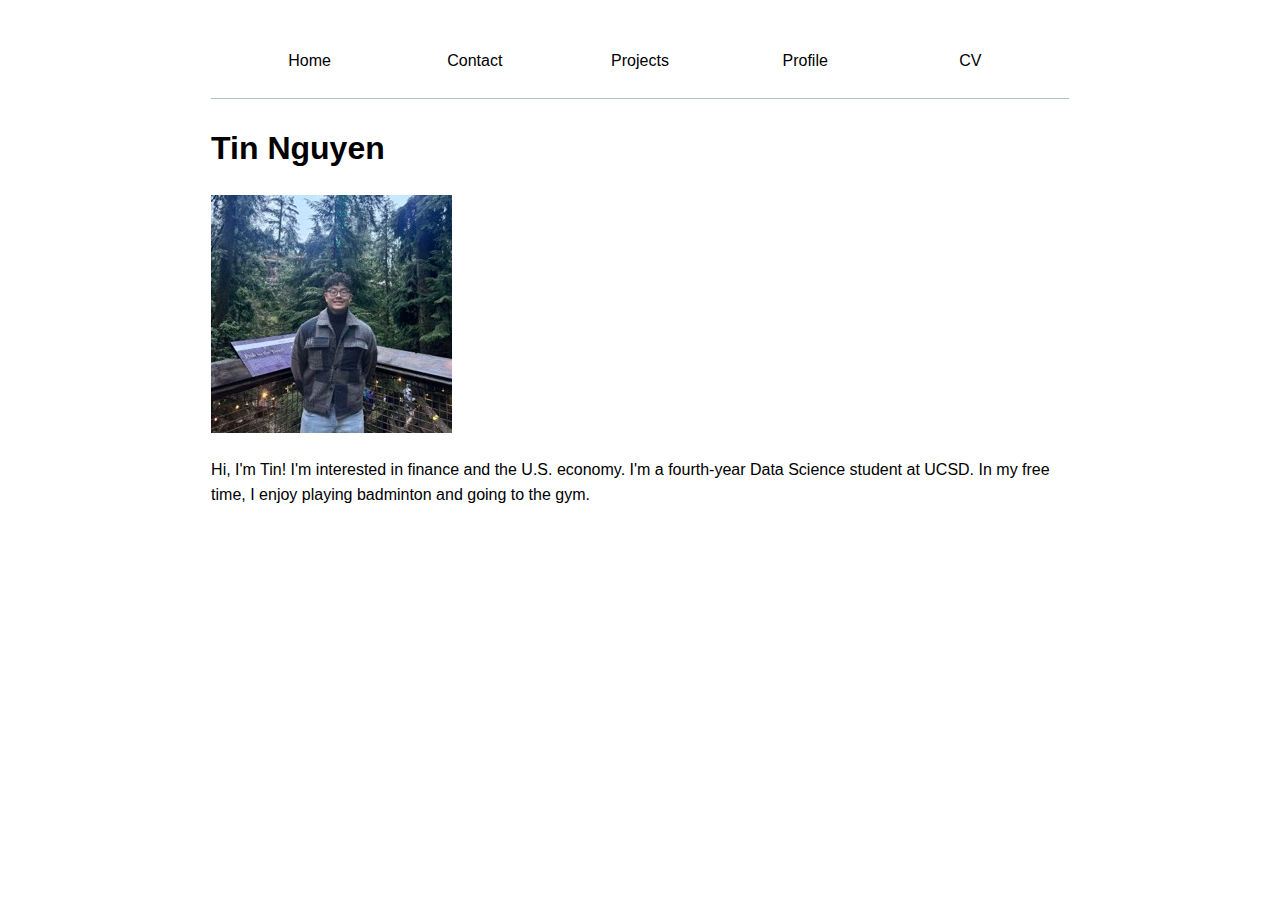
<file: index.html>
<!DOCTYPE html>
<html lang="en">
<head>
    <meta charset="UTF-8">
    <meta name="viewport" content="width=device-width, initial-scale=1.0">
    <title>Tin Nguyen</title>
    <link rel="stylesheet" href="style.css">
</head>
<body>
    <nav>
        <ul>
            <li><a href="index.html">Home</a></li>
            <li><a href="contact/index.html">Contact</a></li>
            <li><a href="projects/index.html">Projects</a></li>
            <li><a href="profile/index.html">Profile</a></li>
            <li><a href="CV/index.html">CV</a></li>
        </ul>
    </nav>

    <h1>Tin Nguyen</h1>
    <img src="images/profile_pic.jpeg" alt="">
    <p>Hi, I'm Tin! I'm interested in finance and the U.S. economy.
        I'm a fourth-year Data Science student at UCSD. In my free time, I enjoy playing badminton and going to the gym.
    </p>
</body>
</html>
</file>
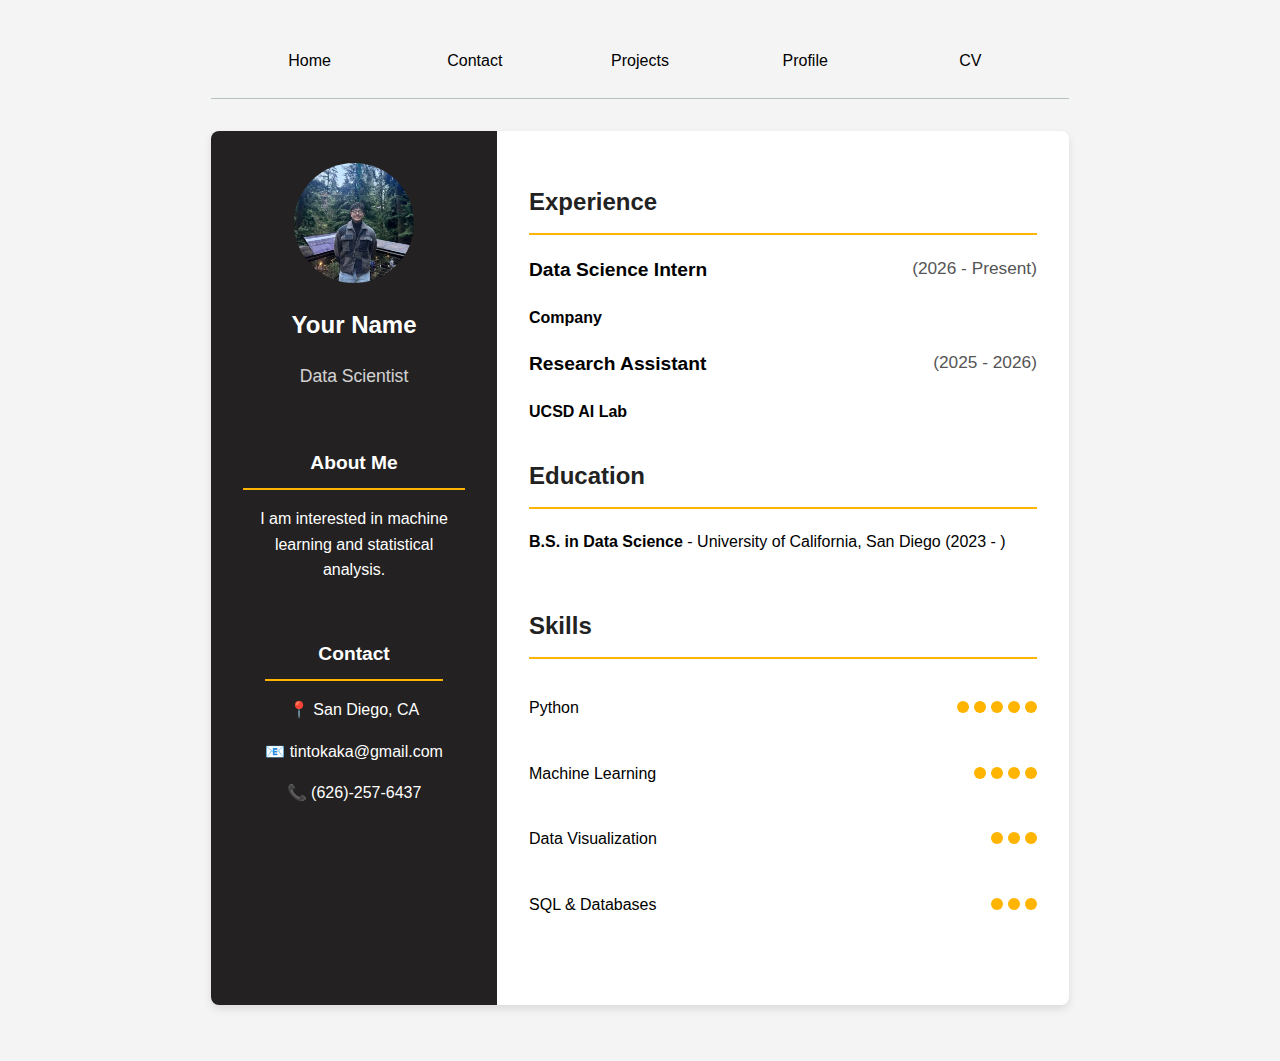
<file: CV/index.html>
<!DOCTYPE html>
<html lang="en">
<head>
    <meta charset="UTF-8">
    <meta name="viewport" content="width=device-width, initial-scale=1.0">
    <title>CV</title>
    <link rel="stylesheet" href="style.css">
</head>
<body>
    <nav>
        <ul>
            <li><a href="/index.html">Home</a></li>
            <li><a href="/contact/index.html">Contact</a></li>
            <li><a href="index.html">Projects</a></li>
            <li><a href="/profile/index.html">Profile</a></li>
            <li><a href="/CV/index.html">CV</a></li>
        </ul>
    </nav>


    <div class="resume-container">
        <aside class="left-section">
            <div class="profile">
                <img src="/images/profile_pic.jpeg" alt="Your Photo">
                <h1>Your Name</h1>
                <p>Data Scientist</p>
            </div>

            <section class="about">
                <h2>About Me</h2>
                <p>I am interested in machine learning and statistical analysis.</p>
            </section>

            <section class="contact">
                <h2>Contact</h2>
                <p>📍 San Diego, CA</p>
                <p>📧 tintokaka@gmail.com</p>
                <p>📞 (626)-257-6437 </p>
            </section>
        </aside>

        <main class="right-section">
            <section class="experience">
                <h2>Experience</h2>
                <div class="job">
                    <h3>Data Science Intern <span>(2026 - Present)</span></h3>
                    <p><strong>Company</strong></p>
                </div>
                <div class="job">
                    <h3>Research Assistant <span>(2025 - 2026)</span></h3>
                    <p><strong>UCSD AI Lab</strong></p>
                </div>
            </section>

            <section class="education">
                <h2>Education</h2>
                <p><strong>B.S. in Data Science</strong> - University of California, San Diego (2023 - )</p>
            </section>

            <section class="skills">
                <h2>Skills</h2>
                <div class="skill">
                    <p>Python</p> <div class="dots"><span></span><span></span><span></span><span></span><span></span></div>
                </div>
                <div class="skill">
                    <p>Machine Learning</p> <div class="dots"><span></span><span></span><span></span><span></span></div>
                </div>
                <div class="skill">
                    <p>Data Visualization</p> <div class="dots"><span></span><span></span><span></span></div>
                </div>
                <div class="skill">
                    <p>SQL & Databases</p> <div class="dots"><span></span><span></span><span></span></div>
                </div>
            </section>
        </main>
    </div>

</body>
</html>
</file>
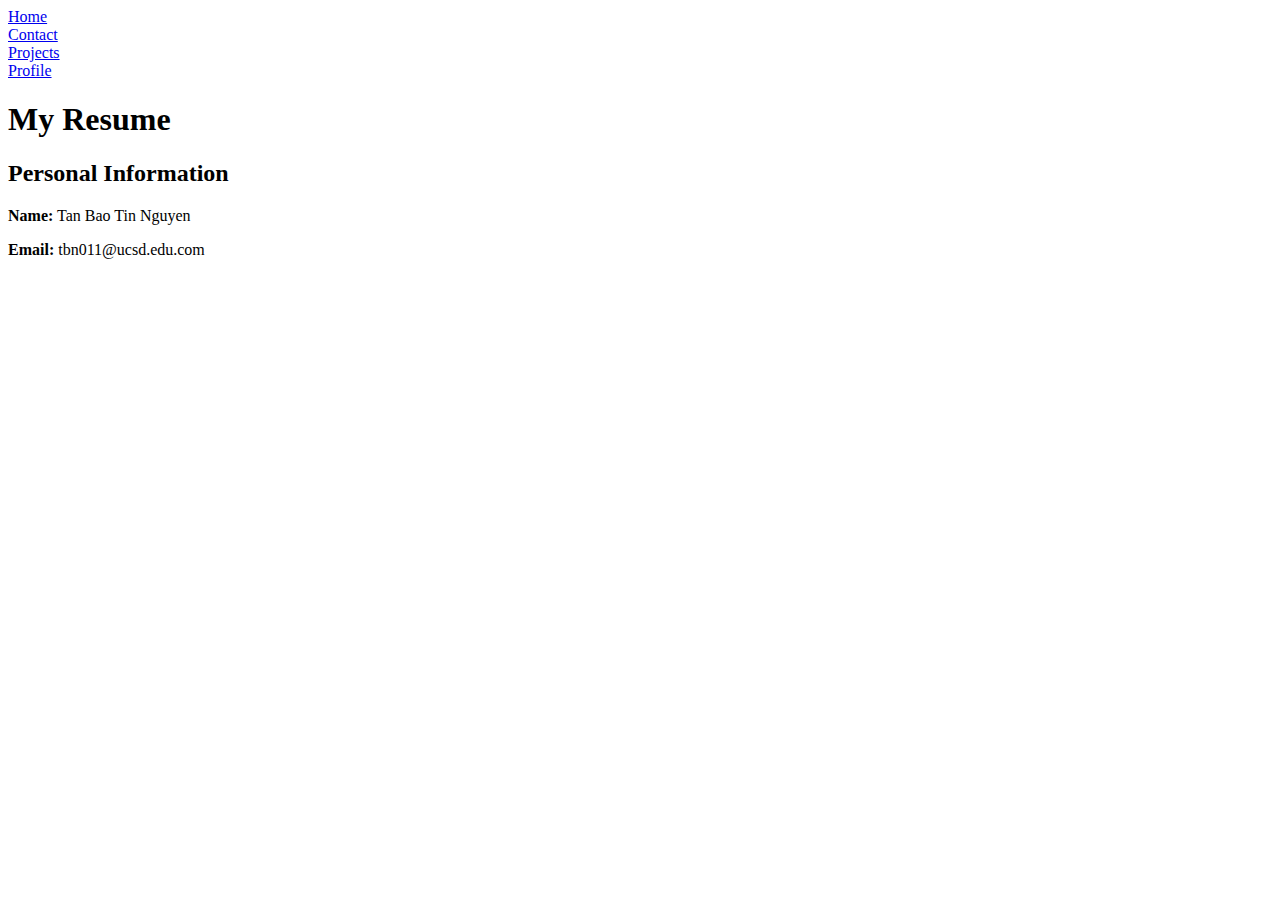
<file: profile/index.html>
<!DOCTYPE html>
<html lang="en">
<head>
    <meta charset="UTF-8">
    <meta name="viewport" content="width=device-width, initial-scale=1.0">
    <title>My Resume</title>
</head>
<body>
    <nav><a href="/index.html">Home</a></nav>
    <nav><a href="/contact/index.html">Contact</a></nav>
    <nav><a href="/projects/index.html">Projects</a></nav>
    <nav><a href="index.html">Profile</a></nav>

    <h1>My Resume</h1>
    <header><h2>Personal Information</h2></header>
    <p><strong>Name:</strong> Tan Bao Tin Nguyen</p>
    <p><strong>Email:</strong> tbn011@ucsd.edu.com</p>

</body>
</html>
</file>
<file: style.css>
body {
  font-family: Arial, sans-serif;
  line-height: 1.6;
  max-width: 100ch;  
  margin-inline: max(1em, (100% - 100ch) / 2);  
  padding: 1em; 
}

ul {
  display: contents;  
}

li {
  display: contents;  
}

nav {
  padding: 1em; 
  display: flex; 
  justify-content: space-evenly;  
  align-items: center;  
  margin-bottom: 1.5em;  
  border-bottom: 1px solid oklch(80% 3% 200);  /
}

nav a {
  flex: 1; 
  text-align: center;  
  text-decoration: none; 
  color: inherit; 
  padding: 0.5em 1em; 
  transition: all 0.25s ease-in-out;  
}

nav a:hover {
  background-color: oklch(from var(--color-accent) 95% 5% h);
    border-bottom: 0.4em solid var(--color-accent); 
    border-radius: 5px;
}

nav a.current {
  font-weight: bold; 
  border-bottom: 0.4em solid oklch(85% 3% 200); 
  padding-bottom: 0.2em;  
}

:root {
  --color-accent: oklch(40% 60% 270); 
}

html {
  --color-accent: oklch(65% 50% 0);
}
</file>
<file: CV/style.css>
body {
  font-family: Arial, sans-serif;
  line-height: 1.6;
  max-width: 100ch;  
  margin-inline: max(1em, (100% - 100ch) / 2);  
  padding: 1em; 
  background-color: #f4f4f4;
}

ul {
  display: contents;  
}

li {
  display: contents;  
}

nav {
  padding: 1em; 
  display: flex; 
  justify-content: space-evenly;  
  align-items: center;  
  margin-bottom: 1.5em;  
  border-bottom: 1px solid oklch(80% 3% 200);  /
}

nav a {
  flex: 1; 
  text-align: center;  
  text-decoration: none; 
  color: inherit; 
  padding: 0.5em 1em; 
  transition: all 0.25s ease-in-out;  
}

nav a:hover {
  background-color: oklch(from var(--color-accent) 95% 5% h);
    border-bottom: 0.4em solid var(--color-accent); 
    border-radius: 5px;
}

nav a.current {
  font-weight: bold; 
  border-bottom: 0.4em solid oklch(85% 3% 200); 
  padding-bottom: 0.2em;  
}

:root {
  --color-accent: oklch(40% 60% 270); 
}

html {
  --color-accent: oklch(65% 50% 0);
}

.resume-container {
  display: grid;
  grid-template-columns: 1fr 2fr;
  max-width: 900px;
  margin: 2em auto;
  background: white;
  box-shadow: 0 4px 8px rgba(0, 0, 0, 0.1);
  border-radius: 8px;
  overflow: hidden;
}

.left-section {
  background-color: #232121;
  color: white;
  padding: 2em;
  display: flex;
  flex-direction: column;
  align-items: center;
  text-align: center;
}

.profile img {
  width: 120px;
  height: 120px;
  border-radius: 50%;
  margin-bottom: 1em;
}

.profile h1 {
  font-size: 1.5em;
  margin: 0;
}

.profile p {
  font-size: 1.1em;
  opacity: 0.8;
}

.left-section section {
  margin-top: 1.5em;
}

.left-section h2 {
  font-size: 1.2em;
  border-bottom: 2px solid #ffb400;
  padding-bottom: 0.5em;
}


.right-section {
  padding: 2em;
}

.right-section section {
  margin-bottom: 2em;
}

.right-section h2 {
  font-size: 1.5em;
  color: #222;
  border-bottom: 2px solid #ffb400;
  padding-bottom: 0.5em;
}

.job {
  margin-top: 1em;
}

.job h3 {
  font-size: 1.2em;
  display: flex;
  justify-content: space-between;
}

.job span {
  font-weight: normal;
  font-size: 0.9em;
  color: #555;
}

/* Skills Section */
.skills {
  display: flex;
  flex-direction: column;
}

.skill {
  display: flex;
  justify-content: space-between;
  align-items: center;
  margin-bottom: 0.5em;
}

.dots span {
  display: inline-block;
  width: 12px;
  height: 12px;
  margin-left: 5px;
  background: #ffb400;
  border-radius: 50%;
}

@media (max-width: 768px) {
  .resume-container {
      grid-template-columns: 1fr;
  }
  .left-section {
      padding: 1.5em;
  }
  .right-section {
      padding: 1.5em;
  }
}
</file>
